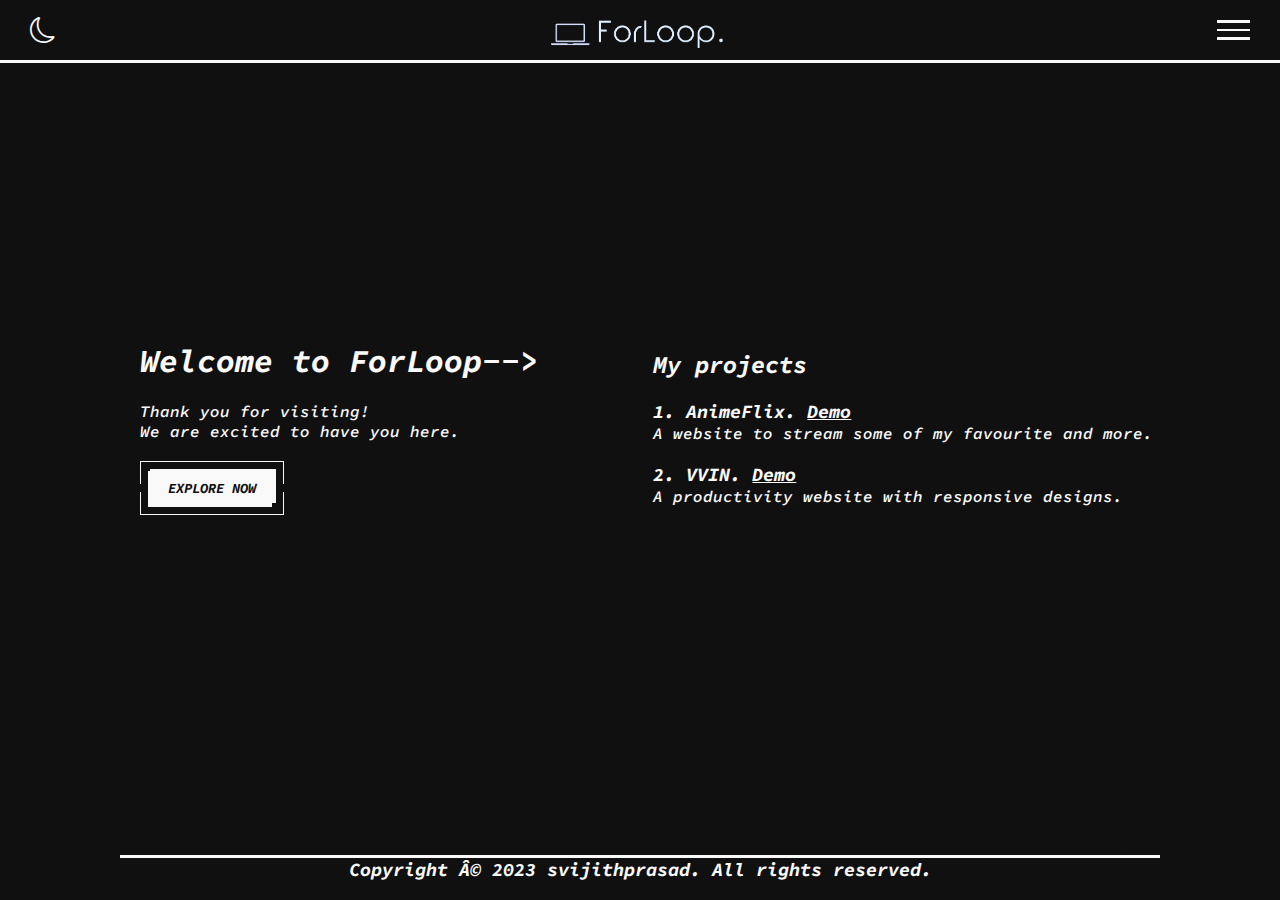
<file: index.html>
<!DOCTYPE html>
<html lang="en">
    <head>
        <meta charset="UTF=8">
        <meta http-equiv="X-UA-Compatible" content="IE=edge">
        <meta name="viewport" content="width=device-width, initial-scale=1.0">
        <title>ForLoop</title>
        <link rel="stylesheet" href="styles/styles.css">
        <link rel="stylesheet" href="styles/card.css">
        <link rel="stylesheet" href="styles/button.css">
        <link rel="preconnect" href="https://fonts.googleapis.com">
        <link rel="preconnect" href="https://fonts.gstatic.com" crossorigin>
        <link href="https://fonts.googleapis.com/css2?family=Inter:wght@100;200;300;400;500;600;700&family=Space+Mono:ital,wght@0,400;0,700;1,400;1,700&display=swap" rel="stylesheet">
        <link href='https://fonts.googleapis.com/css?family=Poppins' rel='stylesheet'>
        <link rel="preconnect" href="https://fonts.googleapis.com">
    <link rel="preconnect" href="https://fonts.gstatic.com" crossorigin>
    <link href="https://fonts.googleapis.com/css2?family=Inter:wght@100;200;300;400;500;600;700&display=swap" rel="stylesheet">
    <link rel="stylesheet" href="https://cdn.jsdelivr.net/npm/bootstrap-icons@1.3.0/font/bootstrap-icons.css">

    </head>
        <body>
            <div id="preloader">
                <div id="loader"></div>
            </div>
            <header class="header">
                <div class="header_content">
                    <i class="bi bi-moon" id="toggleDark"></i>
                    
                    <a href="index.html" class="logo">
                        <img class="logo-img" src="resource/logo-removebg-preview.png" alt="ForLoop.">
                    </a>
                
                    <button class="hamburger">
                        <div class="bar">

                        </div>
                    </button>
                </div>
                </header>
                    <nav class="nav">
                        <a href="index.html" class="onset">HOME</a>
                        <a href="notes.html">NOTES(S5)</a>
                        <a href="anime.html">ANIME</a>
                        <a href="dowmloads.html">DOWNLOADS</a>
                    </nav>
                    
                <main class="main">
                    
                    <section class="section" id="home">
                    <div class="left-content">
                        <div class="homecon">
                            <h1>Welcome to ForLoop--></h1><br>
                            <p>Thank you for visiting!</p><p>We are excited to have you here.</p>
                            </div>
                            <div class="explore-btn">
                                <a href="explore.html"><button class="button">
                                <span class="button_lg">
                                    <span class="button_sl"></span>
                                    <span class="button_text">Explore Now</span>
                                </span>
                                
                            </button></a></div>
                        
                        </div>
                        
                        <div class="homecon">
                           <h2>My projects</h2><br>
                           <h3>1. AnimeFlix. <a href="https://svijithprasad.github.io/VixHub/index.html" style="text-decoration: underline;" target="_blank">Demo</a></h3> 
                           <p>A website to stream some of my favourite and more.</p><br>
                           <h3>2. VVIN. <a href="https://svijithprasad.github.io/VVIN/" style="text-decoration: underline;" target="_blank">Demo</a></h3> 
                            <p>A productivity website with responsive designs.</p>
                        </div>
                       
                            
                       
                    </section>
                    <div class="footer"><h3>Copyright © 2023 svijithprasad. All rights reserved.</h3></div>
                </main>

                
            <script defer src="scripts/script.js"></script>
            <script src="scripts/scroll.js"></script>
            <script src="scripts/nav.js"></script>
    </body>
</html>
</file>
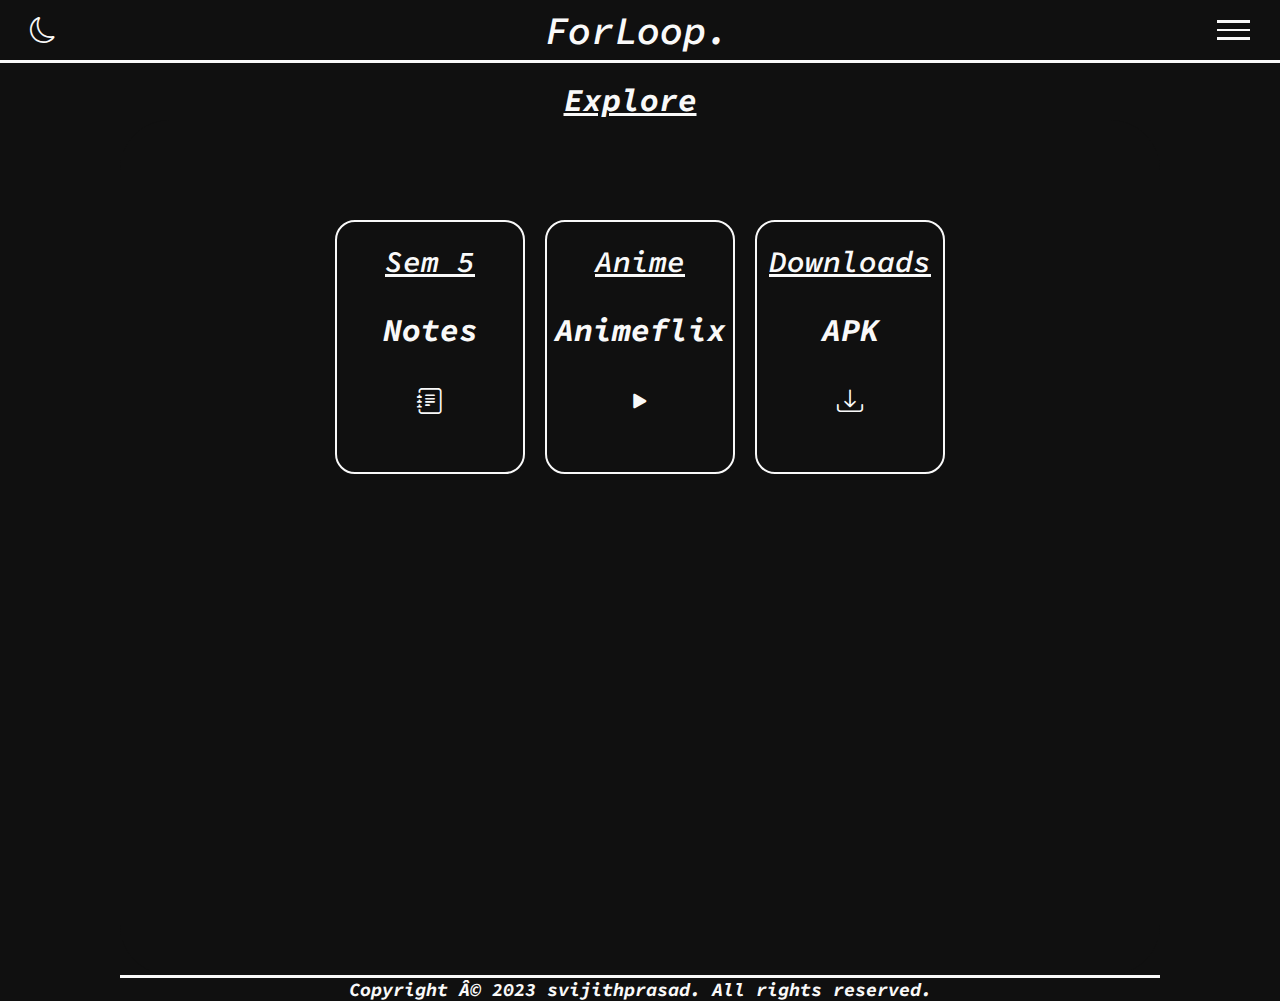
<file: explore.html>
<!DOCTYPE html>
<html lang="en">
    <head>
        <meta charset="UTF=8">
        <meta http-equiv="X-UA-Compatible" content="IE=edge">
        <meta name="viewport" content="width=device-width, initial-scale=1.0">
        <title>ForLoop</title>
        <link rel="stylesheet" href="styles/styles.css">
        <link rel="stylesheet" href="styles/card.css">
        <link rel="stylesheet" href="styles/button.css">
        <link rel="preconnect" href="https://fonts.googleapis.com">
        <link rel="preconnect" href="https://fonts.gstatic.com" crossorigin>
        <link href="https://fonts.googleapis.com/css2?family=Inter:wght@100;200;300;400;500;600;700&family=Space+Mono:ital,wght@0,400;0,700;1,400;1,700&display=swap" rel="stylesheet">
        <link href='https://fonts.googleapis.com/css?family=Poppins' rel='stylesheet'>
        <link rel="preconnect" href="https://fonts.googleapis.com">
    <link rel="preconnect" href="https://fonts.gstatic.com" crossorigin>
    <link href="https://fonts.googleapis.com/css2?family=Inter:wght@100;200;300;400;500;600;700&display=swap" rel="stylesheet">
    <link rel="stylesheet" href="https://cdn.jsdelivr.net/npm/bootstrap-icons@1.3.0/font/bootstrap-icons.css">

    </head>
        <body>
            <header class="header">
                <div class="header_content">
                    <i class="bi bi-moon" id="toggleDark"></i>
                    
                    <a href="#home" class="logo">
                        ForLoop.
                    </a>
                
                    <button class="hamburger">
                        <div class="bar">

                        </div>
                    </button>
                </div>
                </header>
                    <nav class="nav">
                        <a href="index.html">HOME</a>
                        <a href="notes.html">NOTES(S5)</a>
                        <a href="anime.html">ANIME</a>
                        <a href="dowmloads.html">DOWNLOADS</a>
                    </nav>
                <main class="main">
                    <h1 style="text-decoration: underline; padding-top: 80px; text-align: center; padding-right: 20px;">Explore</h1>
                    <section class="section" id="explore">
                       <a href="notes.html"><div class="firstAnimation">
                            <div class="secondAnimation">
                                <div class="card">
                                    <div class="cardpins">Sem 5</div>
                                    <h1 style="margin-top: 30px; text-align: center;">Notes</h1>
                                    <h1 style="margin-top: 30px; text-align: center;"><i class="bi bi-journal-text"></i></h1>
                                    <h1 style="text-align: center;"><i class="bi bi-arrow-clockwise"></i></h1>
                                </div>
                            </div>
                        </div></a>
                        <div class="firstAnimation">
                            <div class="secondAnimation">
                                <div class="card">
                                    <div class="cardpins">Anime</div>
                                    <h1 style="margin-top: 30px; text-align: center;">Animeflix</h1>
                                    <h1 style="margin-top: 30px; text-align: center;"><i class="bi bi-play-fill"></i></h1>
                                    <h1 style="text-align: center;"><i class="bi bi-arrow-clockwise"></i></h1>
                                </div>
                            </div>
                        </div>

                        <div class="firstAnimation">
                            <div class="secondAnimation">
                                <div class="card">
                                    <div class="cardpins">Downloads</div>
                                    <h1 style="margin-top: 30px; text-align: center;">APK</h1>
                                    <h1 style="margin-top: 30px; text-align: center;"><i class="bi bi-download"></i></h1>
                                    <h1 style="text-align: center;"><i class="bi bi-arrow-clockwise"></i></h1>
                                </div>
                            </div>
                        </div>
                        
                       
                            
                       
                    </section>
                    <div class="footer"><h3>Copyright © 2023 svijithprasad. All rights reserved.</h3></div>
                </main>

                
            <script defer src="scripts/script.js"></script>
            <script src="scripts/scroll.js"></script>
            <script src="scripts/nav.js"></script>
    </body>
</html>
</file>
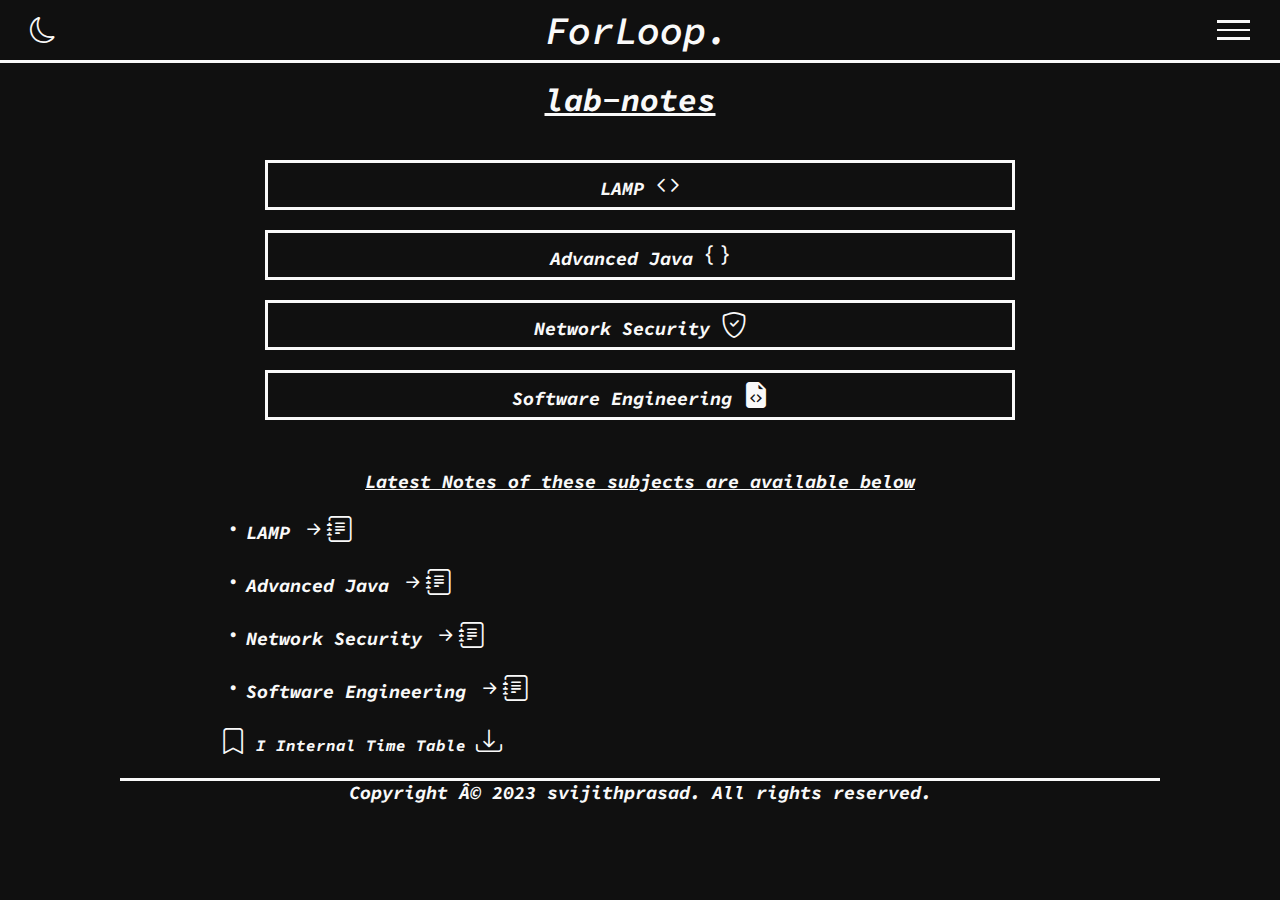
<file: notes.html>
<!DOCTYPE html>
<html lang="en">
    <head>
        <meta charset="UTF=8">
        <meta http-equiv="X-UA-Compatible" content="IE=edge">
        <meta name="viewport" content="width=device-width, initial-scale=1.0">
        <title>ForLoop</title>
        <link rel="stylesheet" href="styles/styles.css">
        <link rel="stylesheet" href="styles/card.css">
        <link rel="stylesheet" href="styles/button.css">
        <link rel="preconnect" href="https://fonts.googleapis.com">
        <link rel="preconnect" href="https://fonts.gstatic.com" crossorigin>
        <link href="https://fonts.googleapis.com/css2?family=Inter:wght@100;200;300;400;500;600;700&family=Space+Mono:ital,wght@0,400;0,700;1,400;1,700&display=swap" rel="stylesheet">
        <link href='https://fonts.googleapis.com/css?family=Poppins' rel='stylesheet'>
        <link rel="preconnect" href="https://fonts.googleapis.com">
    <link rel="preconnect" href="https://fonts.gstatic.com" crossorigin>
    <link href="https://fonts.googleapis.com/css2?family=Inter:wght@100;200;300;400;500;600;700&display=swap" rel="stylesheet">
    <link rel="stylesheet" href="https://cdn.jsdelivr.net/npm/bootstrap-icons@1.3.0/font/bootstrap-icons.css">

    </head>
        <body>
            <header class="header">
                <div class="header_content">
                    <i class="bi bi-moon" id="toggleDark"></i>
                    
                    <a href="index.html" class="logo">
                        ForLoop.
                    </a>
                
                    <button class="hamburger">
                        <div class="bar">

                        </div>
                    </button>
                </div>
                </header>
                    <nav class="nav">
                        <a href="index.html">HOME</a>
                        <a href="notes.html" class="onset">NOTES(S5)</a>
                        <a href="anime.html">ANIME</a>
                        <a href="dowmloads.html">DOWNLOADS</a>
                    </nav>
                <main class="main">
                    <h1 style="text-decoration: underline; padding-top: 80px; text-align: center; padding-right: 20px;">lab-notes</h1>
                    <section class="section" id="notes">
                        <a href=""><div class="notes">
                            <h3 class="subject">LAMP <i class="bi bi-code"></i></h3>    
                        </div></a>
                        <div class="notes">
                            <h3 class="subject">Advanced Java <i class="bi bi-braces"></i></h3>
                        </div>
                        <div class="notes">
                            <h3 class="subject">Network Security <i class="bi bi-shield-check"></i></h3>
                        </div>
                        <div class="notes">
                            <h3 class="subject">Software Engineering <i class="bi bi-file-earmark-code-fill"></i></h3>
                        </div>

                    <h3 class="note-details">Latest Notes of these subjects are available below</h3>
                    <h3 class="note-link"><i class="bi bi-dot"></i>LAMP <i class="bi bi-arrow-right-short"></i><a href="https://mega.nz/folder/ijxEERgJ#iSkM0_yTiJQs4onpYql6Yw"><i class="bi bi-journal-text"></i></a></i></h3>
                    <h3 class="note-link"><i class="bi bi-dot"></i>Advanced Java <i class="bi bi-arrow-right-short"></i><a href="https://mega.nz/folder/Wy4TlbBR#pP_17UL-Ew21pGRIdN5wvg"><i class="bi bi-journal-text"></i></a></i></h3>
                    <h3 class="note-link"><i class="bi bi-dot"></i>Network Security <i class="bi bi-arrow-right-short"></i><a href="https://mega.nz/folder/TuR1hABC#bS6oC89ZXWvaurV65tAhPA"><i class="bi bi-journal-text"></i></a></i></h3>
                    <h3 class="note-link"><i class="bi bi-dot"></i>Software Engineering <i class="bi bi-arrow-right-short"></i><a href="https://mega.nz/folder/viAxSS6Q#AVc23XnU4fCwqNfU3sdclQ"><i class="bi bi-journal-text"></i></a></i></h3>

                    <h4 class="note-link"><i class="bi bi-bookmark"></i> I Internal Time Table <a href="V_SEM_IA1_TimeTable.pdf"><i class="bi bi-download"></i></a> </h4>

                    </section>
                    <div class="footer"><h3>Copyright © 2023 svijithprasad. All rights reserved.</h3></div>
                    
                </main>

                
            <script defer src="scripts/script.js"></script>
            <script src="scripts/scroll.js"></script>
            <script src="scripts/nav.js"></script>
    </body>
</html>
</file>
<file: styles/styles.css>
@import url('https://fonts.googleapis.com/css2?family=Source+Code+Pro:ital,wght@0,200;0,300;0,400;0,500;0,600;0,700;0,800;0,900;1,200;1,300;1,600&display=swap');

* {
    margin: 0;
    padding: 0;
    font-style: italic;
    list-style: none;
    font-family: 'Source Code Pro', monospace;
    box-sizing: border-box;
    scroll-behavior: smooth;
    transition: 0.4s;
}

/* Light Theme */
:root {
    --bg-color: #101010;
    --text-color: #F9F9F9;
}

body {
    background-color: var(--bg-color);
    color: var(--text-color);
}

/* Dark Theme */
.dark {
    --bg-color:#F9F9F9;
    --text-color: #101010;
}

/* why preloader simply*/
#preloader {
    position: fixed;
    width: 100%;
    height: 100%;
    background-color: var(--bg-color); /* Background color of preloader */
    display: flex;
    justify-content: center;
    align-items: center;
    z-index: 9999; /* Ensure it appears above other content */
}

#loader {
    border: 4px solid #3498db; /* Loading animation style */
    border-top: 4px solid #e74c3c; /* Loading animation style */
    border-radius: 50%;
    width: 50px;
    height: 50px;
    animation: spin 1s linear infinite; /* Loading animation */
}

@keyframes spin {
    0% { transform: rotate(0deg); }
    100% { transform: rotate(360deg); }
}








i{
    color: var(--text-color);
    font-size: 26px;
    cursor: pointer;
}


a{
    text-decoration: none;
    color: inherit;
}

ul{
    list-style: none;
}

.header{
    background-color:  var(--bg-color);
    position: fixed;
    width: 100%;
    z-index: 100;
    border-bottom: var(--text-color) solid;
   
}

.header_content{
    display: flex;
    align-items: center;
    justify-content: space-between;
    height: 60px;
    max-width: 1400px;
    margin: 0 auto;
    padding: 0 30px;
}

.logo {
    color:  var(--text-color);
    font-size: 39px;
    font-weight: 600;
    
}

.logo-img{
    width: 180px;
    height: 45px;
    margin-top: 15px;
}

.nav{
    position: fixed;
    top: 0;
    left: 100%;
    width: 100%;
    min-height: 100vh;
    flex-direction: column;
    align-items: center;
    display: flex;
    background-color: var(--bg-color);
    padding-top: 80px;
    z-index: 99;
    transition: 0.4s;
}

.nav.is-active{
    left: 0;
}

.nav a{
    font-weight: 600;
    display: block;
    width: 100%;
    max-width: 200px;
    margin: 0 auto 16px;
    text-align: center;
    padding: 12px 16px;
    background-color: var(--bg-color);
    color: var(--text-color);
    text-decoration: none;
}

.notes{
    width: 750px;
    height: 50px;
    border: solid var(--text-color);
    color: var(--text-color);
    margin: 0 auto;
    margin-top: 20px;
}

.notes:hover{
    color: var(--bg-color);
    background-color: var(--text-color);
    transition: all 0s;
}
.note-details{
    margin-top: 50px;
    text-align: center;
    cursor: pointer;
    text-decoration: underline;

}

.note-link{
    margin-left: 100px;
    margin-top: 20px;
}

.bi-box-arrow-in-right{
    color: var(--bg-color);
}

.subject{
    text-align: center;
    padding-top: 6px;
    cursor: pointer;
}

.notes a:hover{
    background-color: var(--text-color);
    color: var(--bg-color);
}

.nav a:hover{
    background-color: var(--text-color);
    color: var(--bg-color);
}

.main{
    max-width: 1100px;
    margin: 0 auto;
    padding: 0 30px;
    color:  var(--text-color);
    overflow: hidden;
}

.left-content{
    overflow: hidden;
    display: flex;
    flex-direction: column;

}



.section{
    height: 95vh;
    display: flex;
    justify-content: center;
    background-color: var(--bg-color);
    border-radius: 50px;
}
#home{
    align-items: center;
}
#explore{
    display: flex;
    overflow-y: auto;
    gap: 20px;
    padding-top: 100px;
}

#notes{
    display: inline;
    margin: 20px;
}


.footer{
    color: var(--text-color);
    text-align: center;
    border-top:solid var(--text-color) ;

}

.active{
    color:  var(--text-color);
}
.active::after{
    opacity: 1;;
}

.nav .onset{
    text-decoration: underline ;
    
}
.desc{
     margin-right: 1000px;
     margin-bottom: 400px;
}

  .homecon{
    
    float: left;
    color: var(--text-color);
    width: 1500px;
    margin-left: 20px;
    font-weight: 600;
    display: flex;
    flex-direction: column;
    
}

.explore-btn{
    float: left;
    color: var(--text-color);
    width: 100%;
    font-weight: 600;
    margin-left: 20px;
}


 
  .hamburger {
    display: block;
    position: relative;
    width:33px;
    cursor: pointer;
    appearance: none;
    background: none;
    border: none;
    outline: none; 
  }

  .hamburger .bar, .hamburger::after, .hamburger:before{
    content: '';
    display: block;
    width: 100%;
    height: 2.9px;
    background-color:  var(--text-color);
    margin: 6px 0px;
    transition: 0.4s;
  }

  .hamburger.is-active:before{
    transform: rotate(-45deg) translate(-8px, 6px);
  }

  .hamburger.is-active:after{
    transform: rotate(45deg) translate(-6px, -5px);
  }

  .hamburger.is-active .bar{
    opacity: 0;
  }


  #icon{
    width: 30px;
    cursor: pointer;
  }



  /*responsive*/
  @media only screen and (max-width: 730px){
   .section{
    width: 300px;
    justify-content:center ;
    align-items: center;
    flex-direction: column;
   }

   #explore{
    padding-bottom: 20px;
    padding-top: 20px;
   }

   p{
    font-size: 13px;
   }

   .left-content{
    padding: 0;
    margin-top: 50px;
   }

   .homecon{
    padding: 5px;
    margin-top: 0;
    width: 300px;
    padding-top: 30px;
   }

   h1{
    font-size: 22px;
   }

   h2{
    font-size: 22px;
   }

   .footer{
    font-size: 10px;
   }

   .notes{
    width: 300px;
    
   }

   .note-link{
    margin-left: 0;
    font-size: 17px;
   }

   .hamburger{
    width: 27px;
    height: 25px;
   }
  }
</file>
<file: styles/card.css>
:root {
  --bg-color: #101010;
  --text-color: #F9F9F9;
}

body {
  background-color: var(--bg-color);
  color: var(--text-color);
}

/* Dark Theme */
.dark {
  --bg-color:#F9F9F9;
  --text-color: #101010;
}

.card {
  width: 190px;
  height: 254px;
  background: var(--bg-color);
  border: 2px solid var(--text-color);
  border-radius: 20px;
}

.cardpins{
  text-align: center;
  text-decoration: underline;
  font-size: 30px;
  margin-top: 20px;
  font-weight: 600;
}



.bi-journal-text{
  color: var(--text-color);
}

.bi-arrow-clockwise{
  color: var(--bg-color);
}

.card:hover {
  width: 190px;
  height: 254px;
  background: var(--text-color);
  border: 2px solid  var(--text-color);
  border-radius: 20px;
  background-color: var(--text-color);
  color: var(--bg-color);
}

.secondAnimation {
  --hoverContorno: #959595;
}

.secondAnimation:hover,
.secondAnimation:focus {
  -webkit-animation: cardAnimacion 1.4s;
  animation: cardAnimacion 1.4s;
  box-shadow: 0 0 0 0.8em var(--bg-color);
  border-radius: 20px;
}

@-webkit-keyframes cardAnimacion {
  0% {
    box-shadow: 0 0 0 0 var(--hoverContorno);
  }
}

@keyframes cardAnimacion {
  0% {
    box-shadow: 0 0 0 0 var(--hoverContorno);
  }
}


/* rect cards*/
/*Retro Style Card*/
</file>
<file: styles/button.css>
@import url('https://fonts.googleapis.com/css2?family=Source+Code+Pro:ital,wght@0,200;0,300;0,400;0,500;0,600;0,700;0,800;0,900;1,200;1,300;1,600&display=swap');

*{
    font-family: 'Source Code Pro', monospace;
}
.button {
    -moz-appearance: none;
    -webkit-appearance: none;
    appearance: none;
    border: none;
    background: none;
    color:var(--bg-color);
    cursor: pointer;
    position: relative;
    padding: 8px;
    margin-bottom: 0;
    margin-top: 20px;
    text-transform: uppercase;
    font-weight: bold;
    font-size: 14px;
    transition: all .15s ease;
  }
  
  .button::before,
  .button::after {
    content: '';
    display: block;
    position: absolute;
    right: 0;
    left: 0;
    height: calc(50% - 5px);
    border: 1px solid var(--text-color);
    transition: all .15s ease;
  }
  
  .button::before {
    top: 0;
    border-bottom-width: 0;
  }
  
  .button::after {
    bottom: 0;
    border-top-width: 0;
  }
  
  .button:active,
  .button:focus {
    outline: none;
  }
  
  .button:active::before,
  .button:active::after {
    right: 3px;
    left: 3px;
  }
  
  .button:active::before {
    top: 3px;
  }
  
  .button:active::after {
    bottom: 3px;
  }
  
  .button_lg {
    position: relative;
    display: block;
    padding: 10px 20px;
    color: var(--bg-color);
    background-color: var(--text-color);
    overflow: hidden;
    box-shadow: inset 0px 0px 0px 1px transparent;
  }
  
  .button_lg::before {
    content: '';
    display: block;
    position: absolute;
    top: 0;
    left: 0;
    width: 2px;
    height: 2px;
    background-color: var(--bg-color);
  }
  
  .button_lg::after {
    content: '';
    display: block;
    position: absolute;
    right: 0;
    bottom: 0;
    width: 4px;
    height: 4px;
    background-color:var(--bg-color);
    transition: all .2s ease;
  }
  
  .button_sl {
    display: block;
    position: absolute;
    top: 0;
    bottom: -1px;
    left: -8px;
    width: 0;
    background-color:  #8794a0;
    transform: skew(-15deg);
    transition: all .2s ease;
  }
  
  .button_text {
    position: relative;
  }
  
  .button:hover {
    color: var(--bg-color);
  }
  
  .button:hover .button_sl {
    width: calc(100% + 15px);
  }
  
  .button:hover .button_lg::after {
    background-color: var(--text-color);
  }
  
 .downloads{
  justify-content: center;
  align-items: center;

 }

 
  
  @media only screen and (max-width: 900px){

    .button{
        margin-top: 20px;
        margin-bottom: 0;
    }
  }
</file>
